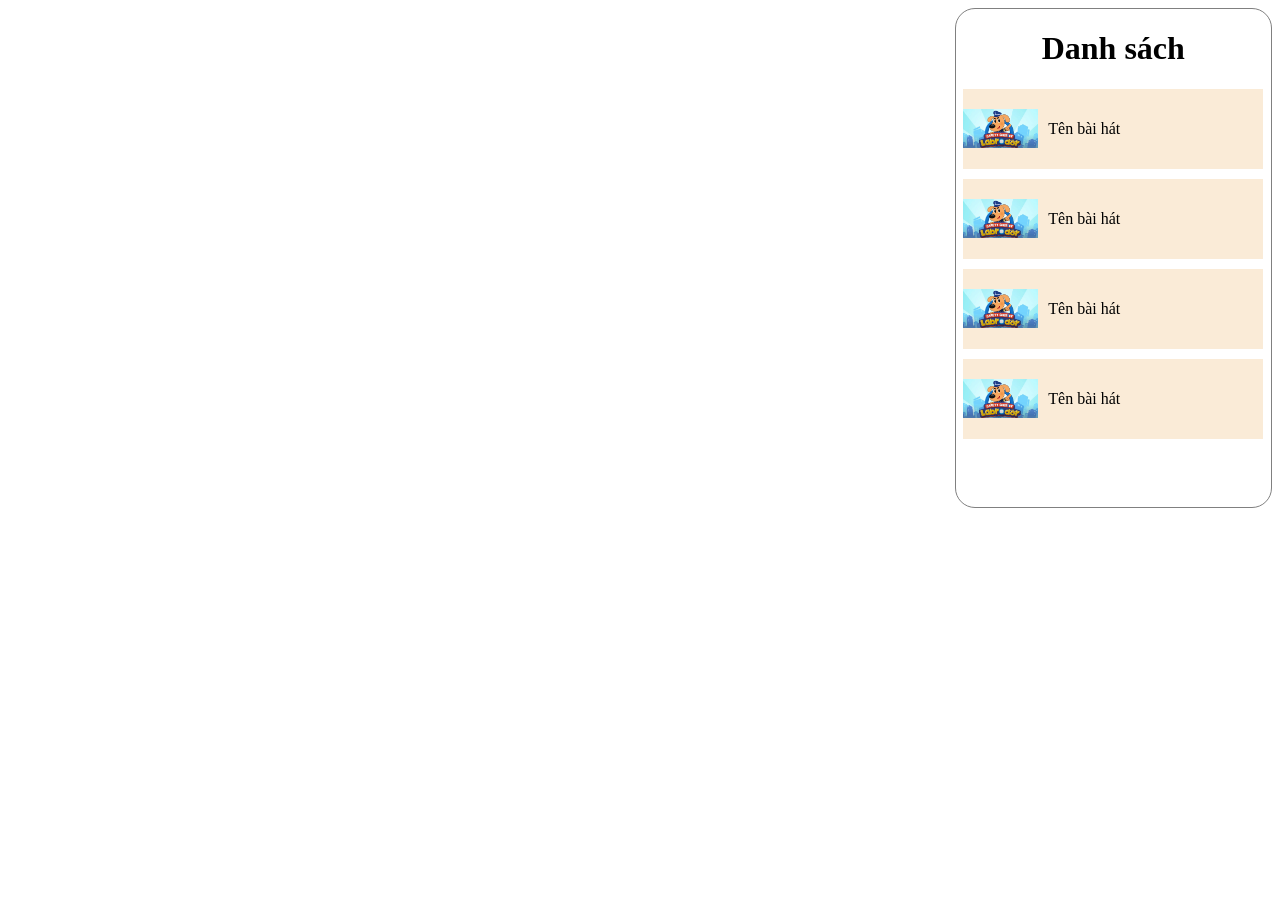
<file: 2121050881/Bai 10/index.html>
<!DOCTYPE html>
<html lang="en">
<head>
    <meta charset="UTF-8">
    <meta name="viewport" content="width=device-width, initial-scale=1.0">
    <title>Bai 10 - JS</title>
    <link rel="stylesheet" href="style.css">
</head>
<body>
        <main>
            <div class="trai">
                <!-- <div class="video">
                </div> -->
                <iframe src="https://www.youtube.com/embed/FMrJXnyHao8?si=rMK2QLVpreOda6d2" title="YouTube video player" frameborder="0" allow="accelerometer; autoplay; clipboard-write; encrypted-media; gyroscope; picture-in-picture; web-share" referrerpolicy="strict-origin-when-cross-origin" allowfullscreen></iframe>
            </div>
            <div class="phai">
                <h1>Danh sách</h1>
                <div class="dach-sach">
                    <div onclick="chonbai(1)" class="bai-hat">
                        <img class="anh-bai" src="banner.jpg" alt="">
                        <p>Tên bài hát</p>
                    </div>
                </div>
                <div class="dach-sach">
                    <div onclick="chonbai(2)" class="bai-hat">
                        <img class="anh-bai" src="banner.jpg" alt="">
                        <p>Tên bài hát</p>
                    </div>
                </div>
                <div class="dach-sach">
                    <div onclick="chonbai(3)" class="bai-hat">
                        <img class="anh-bai" src="banner.jpg" alt="">
                        <p>Tên bài hát</p>
                    </div>
                </div>
                <div class="dach-sach">
                    <div onclick="chonbai(4)" class="bai-hat">
                        <img class="anh-bai" src="banner.jpg" alt="">
                        <p>Tên bài hát</p>
                    </div>
                </div>
            </div>
        </main>
        <script src=""></script>
</body>
</html>
</file>
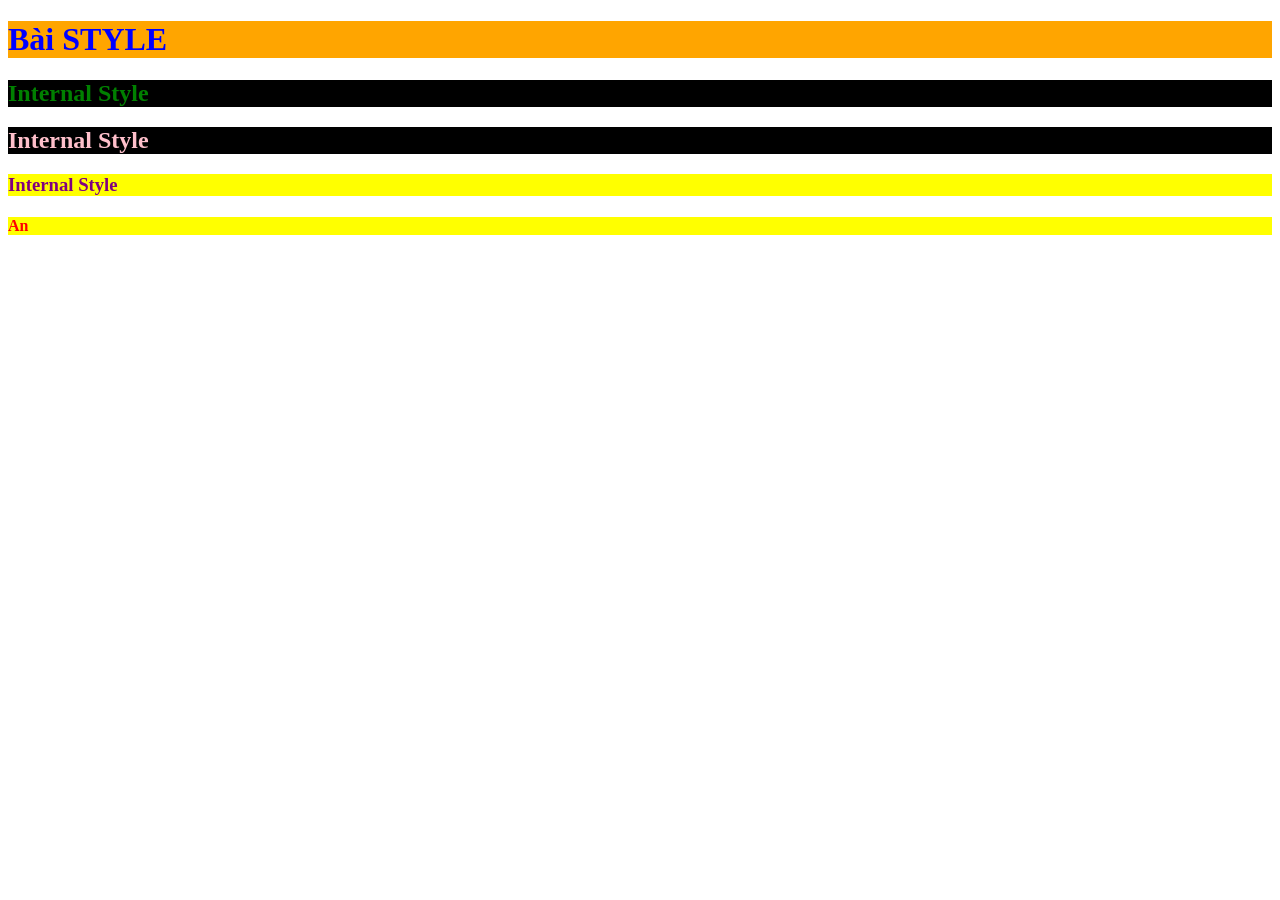
<file: 2121050881/Bai 4/index.html>
<!DOCTYPE html>
<html lang="en">
<head>
    <meta charset="UTF-8">
    <meta name="viewport" content="width=device-width, initial-scale=1.0">
    <title>Style</title>
    <style>
        h2{
            color: pink;
            background-color: black;
        }
        h3{
            color: purple;
            background-color: yellow;
        }
    </style>
    <link rel="stylesheet" href="style.css">
</head>
<body>
    <!-- Cách 1: Inline style -->
    <!-- color: quy định màu chữ -->
    <!-- background-color: quy định màu nền -->
    <h1 style="color: blue; background-color: orange;">Bài STYLE</h1>

    <!-- Cách 2: Internal Style -->
    <h2 style="color: green;">Internal Style</h2>
    <h2>Internal Style</h2>
    <h3>Internal Style</h3>


    <!-- Cách 3: External Style  -->
    <h4>An</h4>

</body>
</html>
</file>
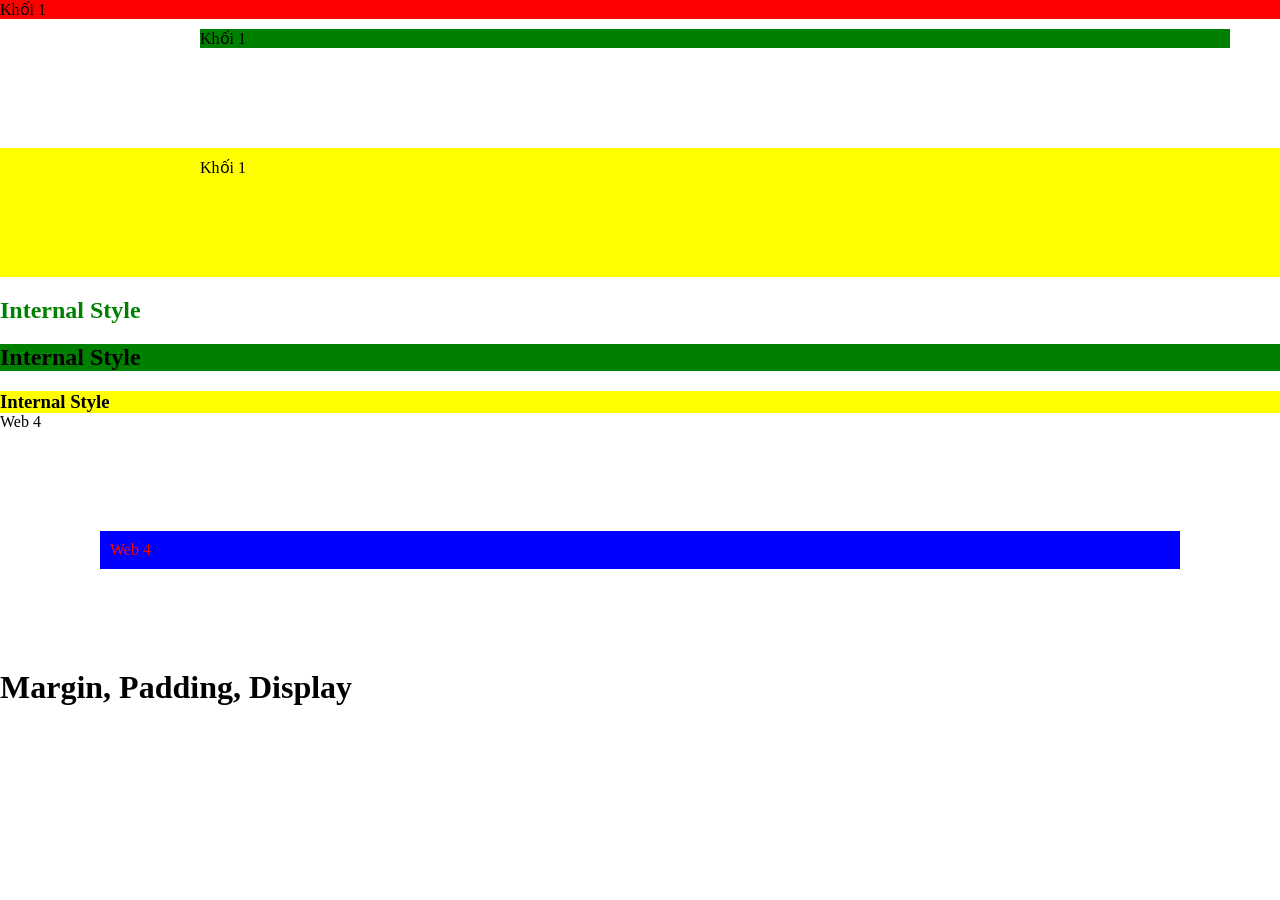
<file: 2121050881/Bai 5/index.html>
<!DOCTYPE html>
<html lang="en">
<head>
    <meta charset="UTF-8">
    <meta name="viewport" content="width=device-width, initial-scale=1.0">
    <title>Document</title>
    <style>
        .khoi-1{
            background-color: red;
        }
        .khoi-2{
            /* margin truyền 1 giá trị thì sẽ cách xung quanh = giá trị đó */
            /* 2 giá trị: Giá trị đầu(trên dưới), giá trị 2(trái, phải) */
            /* 4 giá trị: Thứ tự trên, phải, dưới, trái */
            background-color: green;
            margin: 10px 50px 100px 200px;
        }.khoi-3{
            background-color: yellow;
            padding: 10px 50px 100px 200px;
        }
    </style>
    <link rel="stylesheet" href="style.css">
</head>
<body>
    <div class="khoi-1">Khối 1</div>
    <div class="khoi-2">Khối 1</div>
    <div class="khoi-3">Khối 1</div>

    <h2 style="color: green;">Internal Style</h2>
    <!-- nếu là id sử dụng dấu #  + tên id -->
    <!-- ví dụ ở dưới: #tieude-1 -->
    <h2 id="tieude-1">Internal Style</h2>
    <!-- nếu là class sử dụng . + tên id -->
    <!-- ví dụ ở dưới: .tieude-2 -->
    <h3 class="tieude-2">Internal Style</h3>

    <div>Web 4</div>
    <div class="web4">Web 4</div>

    <h1>
        Margin, Padding, Display
    </h1>

    <!-- display: flex rồi thì phải đi với 
     justify-content (căn theo chiều ngang) flex-start, flex-end, center, space-between, space-around
     align-items (căn theo chiều dọc) flex-start, flex-end, center, baseline, stretch
     flex-direction (xếp hàng)
        -->
    
</body>
</html>
</file>
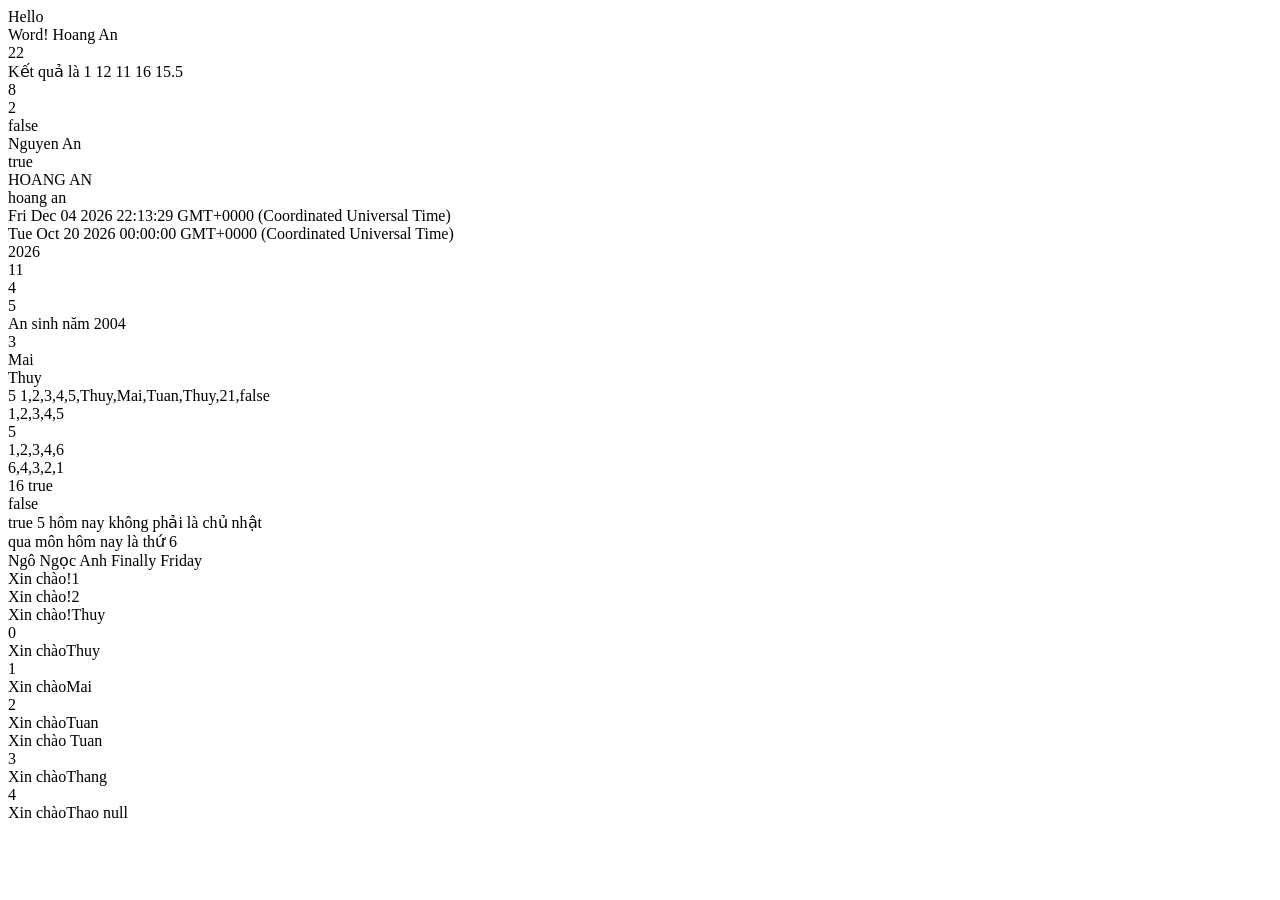
<file: 2121050881/Bai 7/index.html>
<!DOCTYPE html>
<html lang="en">
<head>
    <meta charset="UTF-8">
    <meta name="viewport" content="width=device-width, initial-scale=1.0">
    <title>Bai 7- JS</title>
</head>
<body>
    <!-- Internal JavaScirpt -->
     <script>
        // có thể thêm mã nguồn html vào trong JS
        // lưu ý: html phải đặt trong cặp dấu " "
        document.writeln("Hello <br> Word!");

        var tenSinhVien = "Hoang An";
        var tuoi = 22;
        document.writeln(tenSinhVien + "<br>" + tuoi + "<br>")

        var soThuNhat = 11;
        var soThuHai = 5;
        // + - * /
        // % chia lấy phần dư
        var ketQua = soThuNhat % soThuHai;
        document.writeln("Kết quả là " + ketQua);

        //++ --
        document.writeln(++soThuNhat);
        document.writeln(--soThuNhat);
        
        //+= -= /= %=
        //Tương đương: soThuNhat=soThuNhat + soThuHai
        soThuNhat += soThuHai;
        document.writeln(soThuNhat);

        // Kiểu dữ liệu
        // String
        // Number Số
        // boolean(true/false)

        var a = "10";
        var b = "5.5" ;
        // Chuyển String => number dùng: parseInt()
        // parseInt: số thực, parseFloat: số thập phân
        var tong= parseInt(a) + parseFloat(b);
        document.writeln(tong);

        // String
        document.writeln("<br>");
        // kiểm tra độ dãi chuỗi length
        document.writeln(tenSinhVien.length);
        // Nối chuỗi +

        // Kiểm tra tồn tại
        // indexOf tìm vị trí xuất hiện đầu tiên (có - vị trí/không có -1)
        document.writeln("<br>");
        document.writeln(tenSinhVien.indexOf("a"));

        // includes kiểm tra xem từ có trong chuỗi không? có = true/ k = false
        document.writeln("<br>");
        document.writeln(tenSinhVien.includes("c"));

        //replace (thay thế chuỗi)
        document.writeln("<br>");
        document.writeln(tenSinhVien.replace("Hoang", "Nguyen"));

        //kiểm tra ký tự bắt đầu
        document.writeln("<br>");
        document.writeln(tenSinhVien.startsWith("Hoang"));

        //Viết in hoa
        document.writeln("<br>");
        document.writeln(tenSinhVien.toUpperCase());

        //Viết in thường
        document.writeln("<br>");
        document.writeln(tenSinhVien.toLowerCase());

        //number
        //kiểm tra dữ liệu có phải số hay không
        // document.writeln()
        
        //date
        var homNay = new Date();
        document.writeln("<br>");
        document.writeln(homNay);

        // khai báo ngày cụ thể định dạng tháng/ngày/năm
        var ngay = new Date("10/20/2026");
        document.writeln("<br>");
        document.writeln(ngay);

        //lấy năm
        var nam = homNay.getFullYear();
        document.writeln("<br>");
        document.writeln(nam);

        //lấy tháng
        var thang = homNay.getMonth();
        document.writeln("<br>");
        document.writeln(thang);

        //lấy ngày
        var ngay = homNay.getDate();
        document.writeln("<br>");
        document.writeln(ngay);

        //lấy thứ
        var thu = homNay.getDay();
        document.writeln("<br>");
        document.writeln(thu);

        var namSinhAn=nam-tuoi;
        document.writeln("<br>");
        document.writeln("An sinh năm " + namSinhAn);

        //mảng (array)
        var mangSo = [1,2,3,4,5];
        var mangTen = ["Thuy","Mai", "Tuan"];
        var thongTin = ["Thuy", 21, false];

        document.writeln("<br>");
        document.writeln(mangSo[2]);
        document.writeln("<br>");
        document.writeln(mangTen[1]);
        document.writeln("<br>");
        document.writeln(thongTin[0]);

        //kiểm tra độ dài mảng length
        document.writeln("<br>");
        document.writeln(mangSo.length);

        //Gộp mảng concat
        var mang = mangSo.concat(mangTen, thongTin);
        document.writeln(mang);

        //join
        document.writeln("<br>");
        document.writeln(mangSo.join());

        //pop lấy ra số cuối cùng
        document.writeln("<br>");
        document.writeln(mangSo.pop());

        //push 
        document.writeln("<br>");
        mangSo.push(6);
        document.writeln(mangSo);

        //reverse
        document.writeln("<br>");
        document.writeln(mangSo.reverse());

        // var soThuNhat = 10
        // var soThuHai = 5
        // == so sánh =
        // >
        // <
        // >=
        // >=   
        document.writeln("<br>");
        document.writeln(soThuNhat);
        document.writeln(soThuNhat >=10);

        // var soThuNhat = 16
        // var soThuHai = 5
        var c=10;
        var d = 5;
        // true & true = true
        // false & true = false
        // false & false = false
        // && ||
        // false & false
        document.writeln("<br>");
        document.writeln((soThuNhat>soThuHai)&&(c<d));

        // true || false =
        document.writeln("<br>");
        document.writeln((soThuNhat>soThuHai)||(c<d));

        // var thu=homNay.getDay();
        document.writeln(thu);
        if(thu==1){
            document.writeln("hôm nay là thứ 6")
        }
        else{
            document.writeln("hôm nay không phải là chủ nhật")
        }

        var diem = 10;
        if(diem<4){
            document.writeln("<br>");
            document.writeln("F");
        }
        else{
            document.writeln("<br>");
            document.writeln("qua môn")
        }

        if(thu==1){
            document.writeln("hôm nay là thứ 6")
        }
        else if(thu==5){
            document.writeln("hôm nay là thứ 6")
        }
        else{
            document.writeln("hôm nay không phải là chủ nhật")
        }

        //object: var name = { }
        var thongTinSinhVien = {
            hoTen: "Nguyễn Hoàng An",
            tuoi: 22,
            gioiTinh:true, // true: Nam, false: Nữ
            diaChi: {
                thanhPho: "Ha Noi",
                phuong: "Dong Ngac",
                duong: "Le Van Hien"
            }
        };

        var thongTinPhim = {
            tenPhim: "Lop hoc Web noi loan",
            theLoai: "Học đường, KINH DỊ, Xuyên không",
            thoiLuong: 270,
            tacGia: "Đại học Mỏ-Địa chất",
            daoDien:" Ngô Ngọc Anh",
            dienVien:"Nguyễn Hoàng An,... và nhiều người khác",
            nam: 2026,
            ngayChieu:"Thứ 6 hàng tuần"
        }
        document.writeln("<br>");
        document.writeln(thongTinPhim.daoDien);

        //switch case
        var d = new Date();
        var theDay = d.getDay();
        switch (theDay) {
            case 5: 
                document.writeln("Finally Friday");
                break;
            case 6: 
                document.writeln("Super Saturday");
                break;
            case 0: 
                document.writeln("Sleepy Sunday");
                break;
            default:
                document.writeln("I'm looking forward to this weekend!");
        }

        for (var index = 1;index <= 2; index++) {
            document.writeln("<br> Xin chào!" + index);
        }

        var danhSachSinhVien = ["Thuy","Mai","Tuan","Thang","Thao"];
        document.writeln("<br> Xin chào!"+ danhSachSinhVien[0]);
        for (var i=0;i < danhSachSinhVien.length; i++) {
            document.writeln("<br>" + i +"<br>");
            document.writeln("Xin chào" + danhSachSinhVien[i]);
            if(danhSachSinhVien[i]=="Tuan" ||danhSachSinhVien=="Thuy"){
                document.writeln("<br>");
                document.writeln("Xin chào " + danhSachSinhVien[i]);
            }
        }


        // popup boxes
        alert("Xin chào!");

        // confirm
        // var r = confirm("Press a button")
        // if(r==true) {
        //     document.writeln("You pressed OK!")
        // }
        // else{
        //     document.writeln("You pressed Cancel!")
        // }

        // prompt
        r = prompt("Nhập vào họ tên","nhập tên vào đây!");
        document.writeln(r)
     </script>

     <!-- External JavaScript -->
     <!-- <script src="script.js"></script> -->
</body>
</html>
</file>
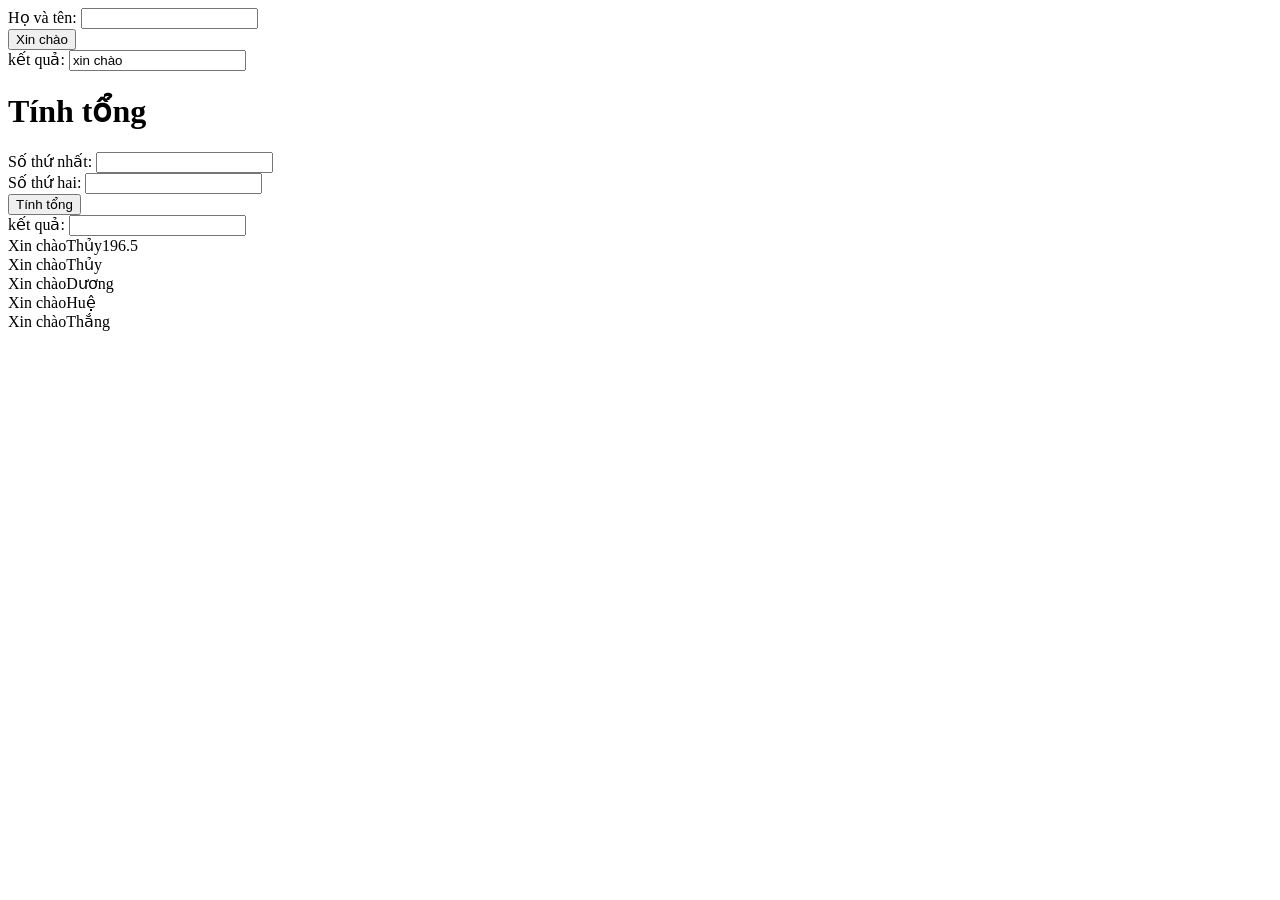
<file: 2121050881/Bai 8/index.html>
<!DOCTYPE html>
<html lang="en">
<head>
    <meta charset="UTF-8">
    <meta name="viewport" content="width=device-width, initial-scale=1.0">
    <title>Bài 9 - JS</title>
</head>
<body>
    <div>
        Họ và tên: <input type="text" id="hoVaTen">
    </div>
    <div>
        <button onclick="xinChao()">Xin chào</button>
    </div>
    <div>
        kết quả: <input type="text" id="ketQua">
    </div>
    <h1>Tính tổng</h1>
    <div>
        Số thứ nhất: <input type="number" id="soThuNhat">
    </div>
    <div>
        Số thứ hai: <input type="number" id="soThuHai">
    </div>
    <div>
        <button onclick="tinhTong()">Tính tổng</button>
    </div>
    <div>
        kết quả: <input type="number" id="tong">
    </div>

    <script>
        function tinhTong(){
            var soThuNhat=document.getElementById("soThuNhat").value;
            var soThuHai=document.getElementById("soThuHai").value;
            document.getElementById("tong").value=parseFloat(soThuNhat)+parseFloat(soThuHai);
        }



        // Function
        // để tạo function dùng cú pháp
        // hàm ko có tham số
        // function + tên(){}
        function xinChao(){
            var ten=document.getElementById("hoVaTen").value;
            document.getElementById("ketQua").value="xin chào"+ten;
        }
        
        // gọi hàm
        xinChao();

        //2: hàm có tham số
        //function + tên(tham số){}
        // lưu ý: các tham số ngăn cách nhau = dấu ,)
        function xinChao2(ten,tuoi){
            document.write("Xin chào" + ten + tuoi);
        }

        xinChao2("Thủy",19);

        // sửa hàm xinChao2 in ra xin chào + ten + tuổi

        // tạo hàm tính chu vi hình chữ nhật
        function chuViHinhChuNhat(dai,rong){
            document.write((dai + rong)/2);
        }

        chuViHinhChuNhat(6,7);

        var danhSachSinhVien = ["Thủy","Dương","Việt", "Huệ","Thắng"];
        for(var i=0;i<danhSachSinhVien.length;i++){
            // document.writeln("<br>"+"Xin chào"+ danhSachSinhVien[i]);
            if(danhSachSinhVien[i]!="Việt"){
                document.writeln("<br>"+"Xin chào"+ danhSachSinhVien[i]);
            }
        }
        
        //hàm có tham số
        // danh sách sinh viên, tên sinh viên cần tìm 
        // đầu ra: nếu có thì in ra có sinh viên / nếu ko: không có sinh viên
        var danhSachSinhVien = ["Thủy","Dương","Việt", "Huệ","Thắng"];
        function danhSach(ds, ten){
            var coSinhVien = false;
            for(var i =0;i<danhSachSinhVien.length;i++){
                if(ds[i]==ten){
                coSinhVien = true;
            }
            if(coSinhVien == true){
                document.write("<br> có sinh viên"+ten+" trong danh sách")
            }
            else{
                document.write("<br> ko có sinh viên"+ten+" trong danh sách")
            }
            }
        }

        danhSach(danhSachSinhVien[i],"Dương");

    </script>
</body>
</html>
</file>
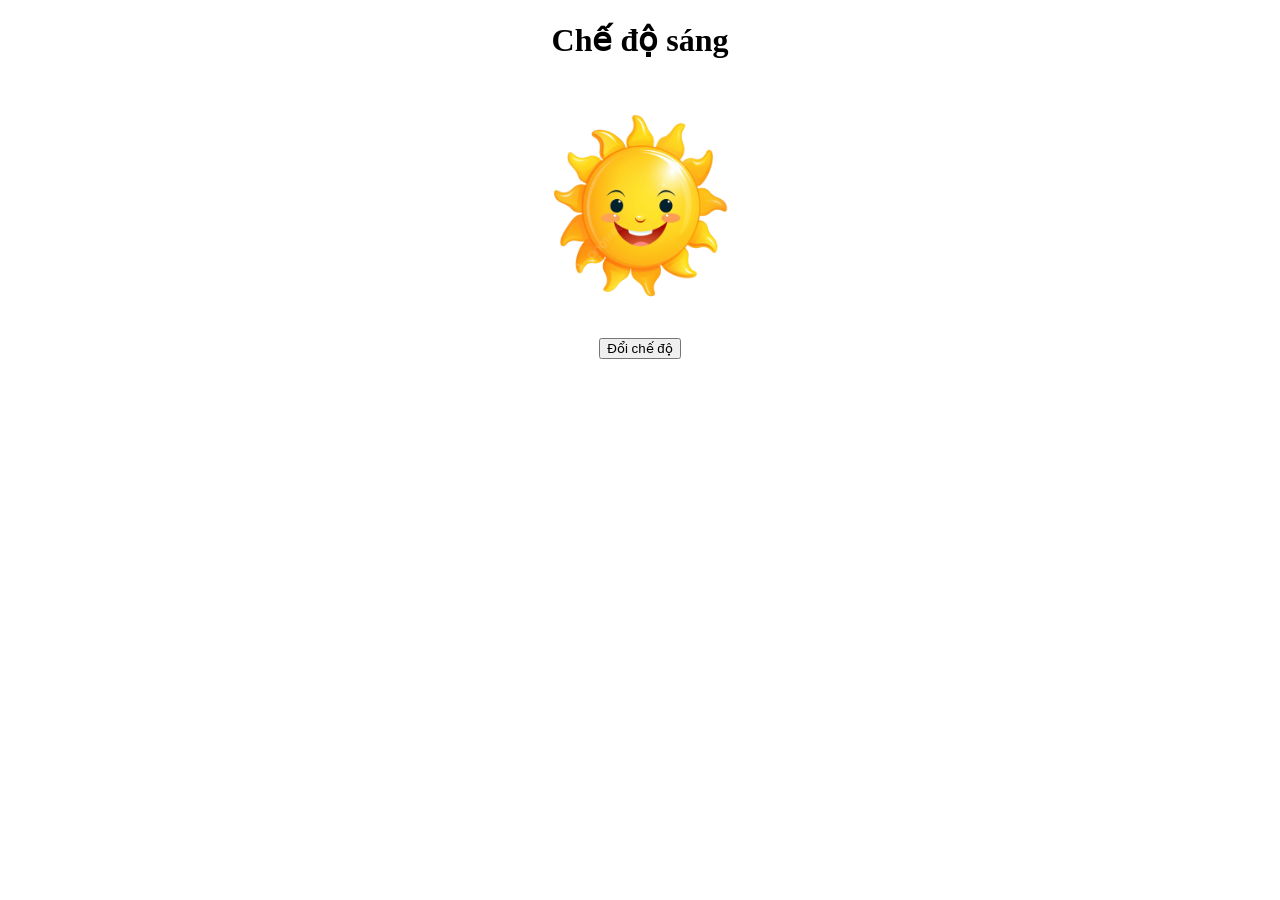
<file: 2121050881/Bai 9/index.html>
<!DOCTYPE html>
<html lang="en">
<head>
    <meta charset="UTF-8">
    <meta name="viewport" content="width=device-width, initial-scale=1.0">
    <title>Bai 9 - JS</title>
    <style>
        .khoi{
            text-align: center;
        }
        img{
            width: 20%;
        }
    </style>
</head>
<body>
    <div class="khoi">
        <h1>Chế độ sáng</h1>
        <img src="mattroi.png" alt="">
        <div>
            <button onclick="doiCheDo()">Đổi chế độ</button>
        </div>
    </div>
    <script>
        var doiCheDoHienTai=true;
        function doiCheDo(){
            if(doiCheDoHienTai==true){
            document.getElementsByTagName("body")[0].style= "background-color: black";
            document.getElementsByTagName("h1")[0].innerHTML= "Chế độ tối";
            document.getElementsByTagName("h1")[0].style= "color: white";
            document.getElementsByTagName("img")[0].src= "mattrang.png";
            doiCheDoHienTai = false;
            }
            else{
            document.getElementsByTagName("body")[0].style= "background-color: white";
            document.getElementsByTagName("h1")[0].innerHTML= "Chế độ sáng";
            document.getElementsByTagName("h1")[0].style= "color: black";
            document.getElementsByTagName("img")[0].src= "mattroi.png";
            doiCheDoHienTai = true;
            }
        }
    </script>
    
</body>
</html>
</file>
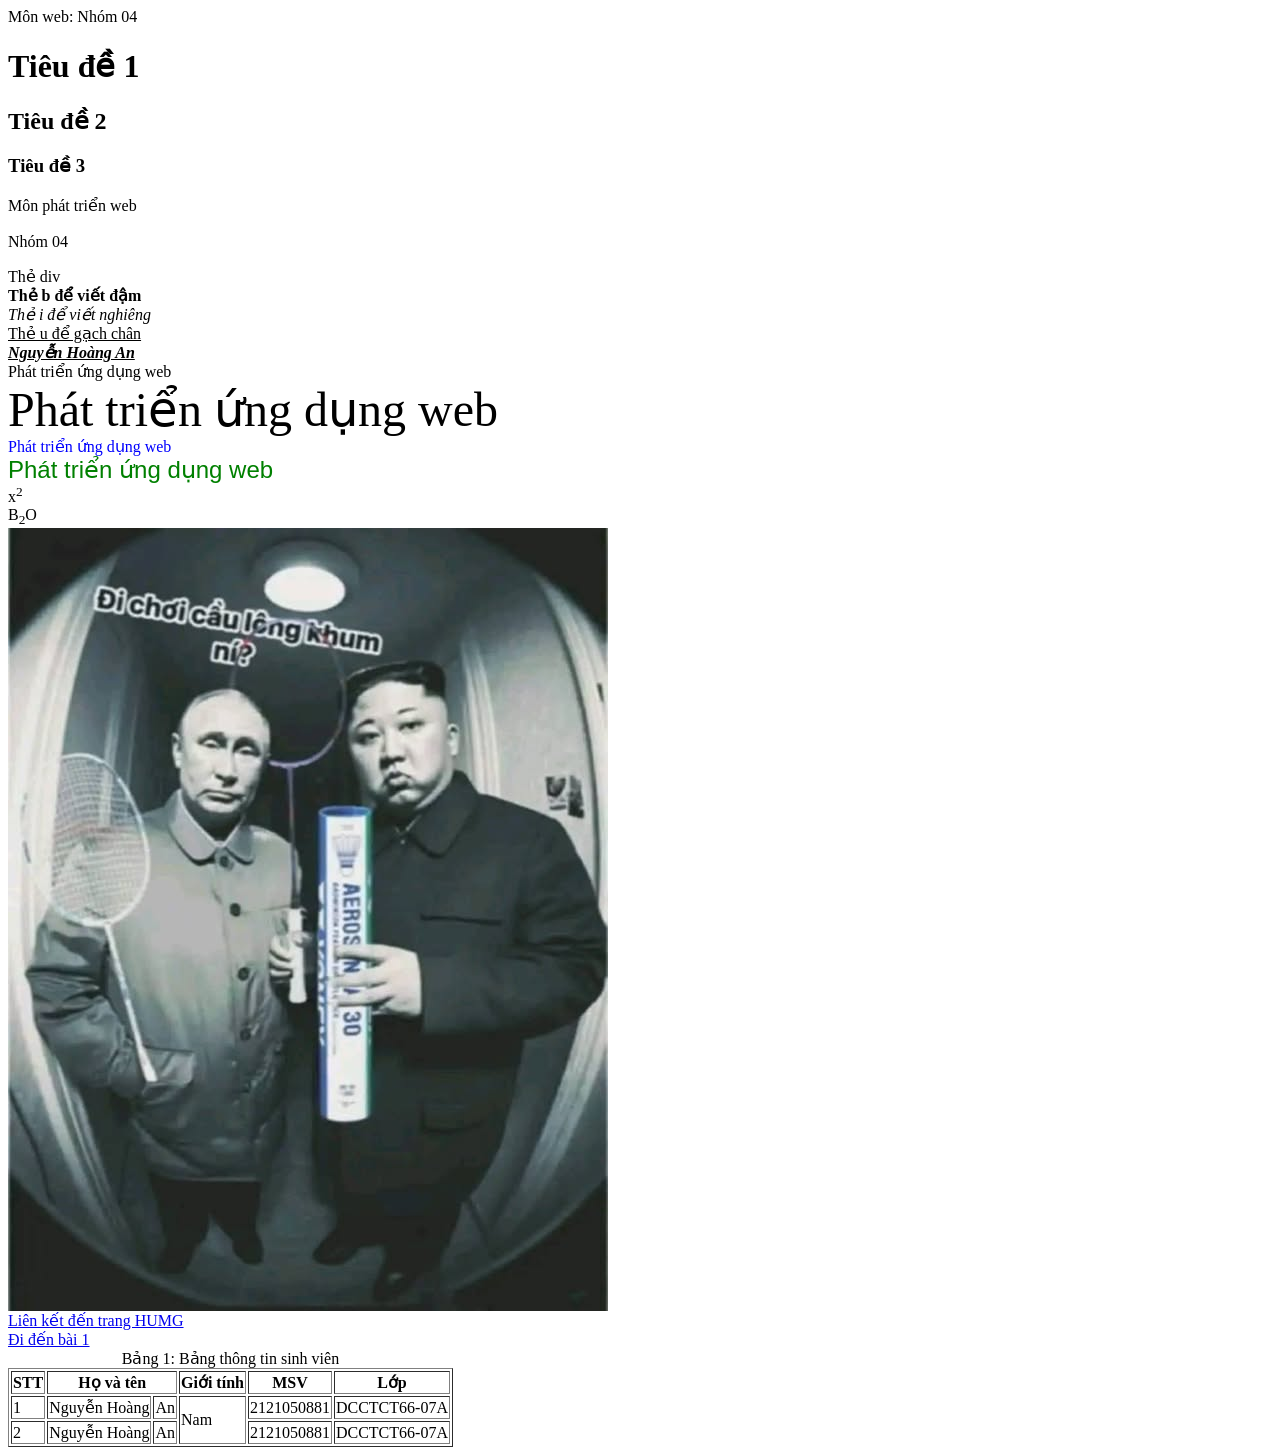
<file: 2121050881/Bai2/index.html>
<html>
    <head>
        <title>bài 2</title>
    </head>
    <body>
        <!-- Để chú thích dùng --> <!-- -->
        <!-- Có 2 cách để chú thích nhanh trong visual 
         Cach 1: Ctrl + K + C
         Cach 2: Ctrl + /
         -->
    
        <!-- p: Thẻ phân đoạn -->
        <p>Môn web: Nhóm 04</p>

        <!-- H: đề mục -->
        <h1>Tiêu đề 1</h1>
        <h2>Tiêu đề 2</h2>
        <h3>Tiêu đề 3</h3>

        <!-- Thẻ br để xuống dòng -->
        <p>Môn phát triển web<br><br>Nhóm 04
        </p>

        <!-- thẻ div để chia khối -->
        <div>Thẻ div</div>
        <b>Thẻ b để viết đậm</b> <br>
        <i>Thẻ i để viết nghiêng</i> <br>
        <u>Thẻ u để gạch chân</u> <br>
        <b><i><u>Nguyễn Hoàng An</u></i></b>

        <div>
            <font face="verdana">Phát triển ứng dụng web</font><br>
            <font size="10">Phát triển ứng dụng web</font><br>
            <font color="blue">Phát triển ứng dụng web</font><br>
            <font face="arial" size="5" color="green">Phát triển ứng dụng web</font>
        </div>
        <div>
            <!-- sup định dạng chỉ số trên -->
            x<sup>2</sup><br>
            <!-- sub định dạng chỉ số dưới -->
            B<sub>2</sub>O

        </div>
        <div>
            <img src="../anh/1.jpg">
        </div>

        <div>
            <!-- liên kết -->
            <a href="https://daotaodaihoc.humg.edu.vn/#/home">Liên kết đến trang HUMG</a><br>
            <a href="../Bai 1/index.html">Đi đến bài 1</a>
        </div>

        <div>
            <table border="1">
                <caption>Bảng 1: Bảng thông tin sinh viên</caption>
                <!-- Bảng1 -->
                <tr>
                    <th>STT</th>
                    <th colspan="2">Họ và tên</th>
                    <th>Giới tính</th>
                    <th>MSV</th>
                    <th>Lớp</th>
                </tr>
                <!-- Bảng 2 -->
                <tr>
                    <td>1</td>    
                    <td>Nguyễn Hoàng</td>
                    <td>An</td>
                    <td rowspan="2">Nam</td>
                    <td>2121050881</td>
                    <td>DCCTCT66-07A</td>
                </tr>
                <!-- Bảng 3 -->
                <tr> 
                    <td>2</td>
                    <td>Nguyễn Hoàng</td>
                    <td>An</td>
                    <td>2121050881</td>
                    <td>DCCTCT66-07A</td>  
                </tr>
            </table>

        </div>

    </body>
</html>
</file>
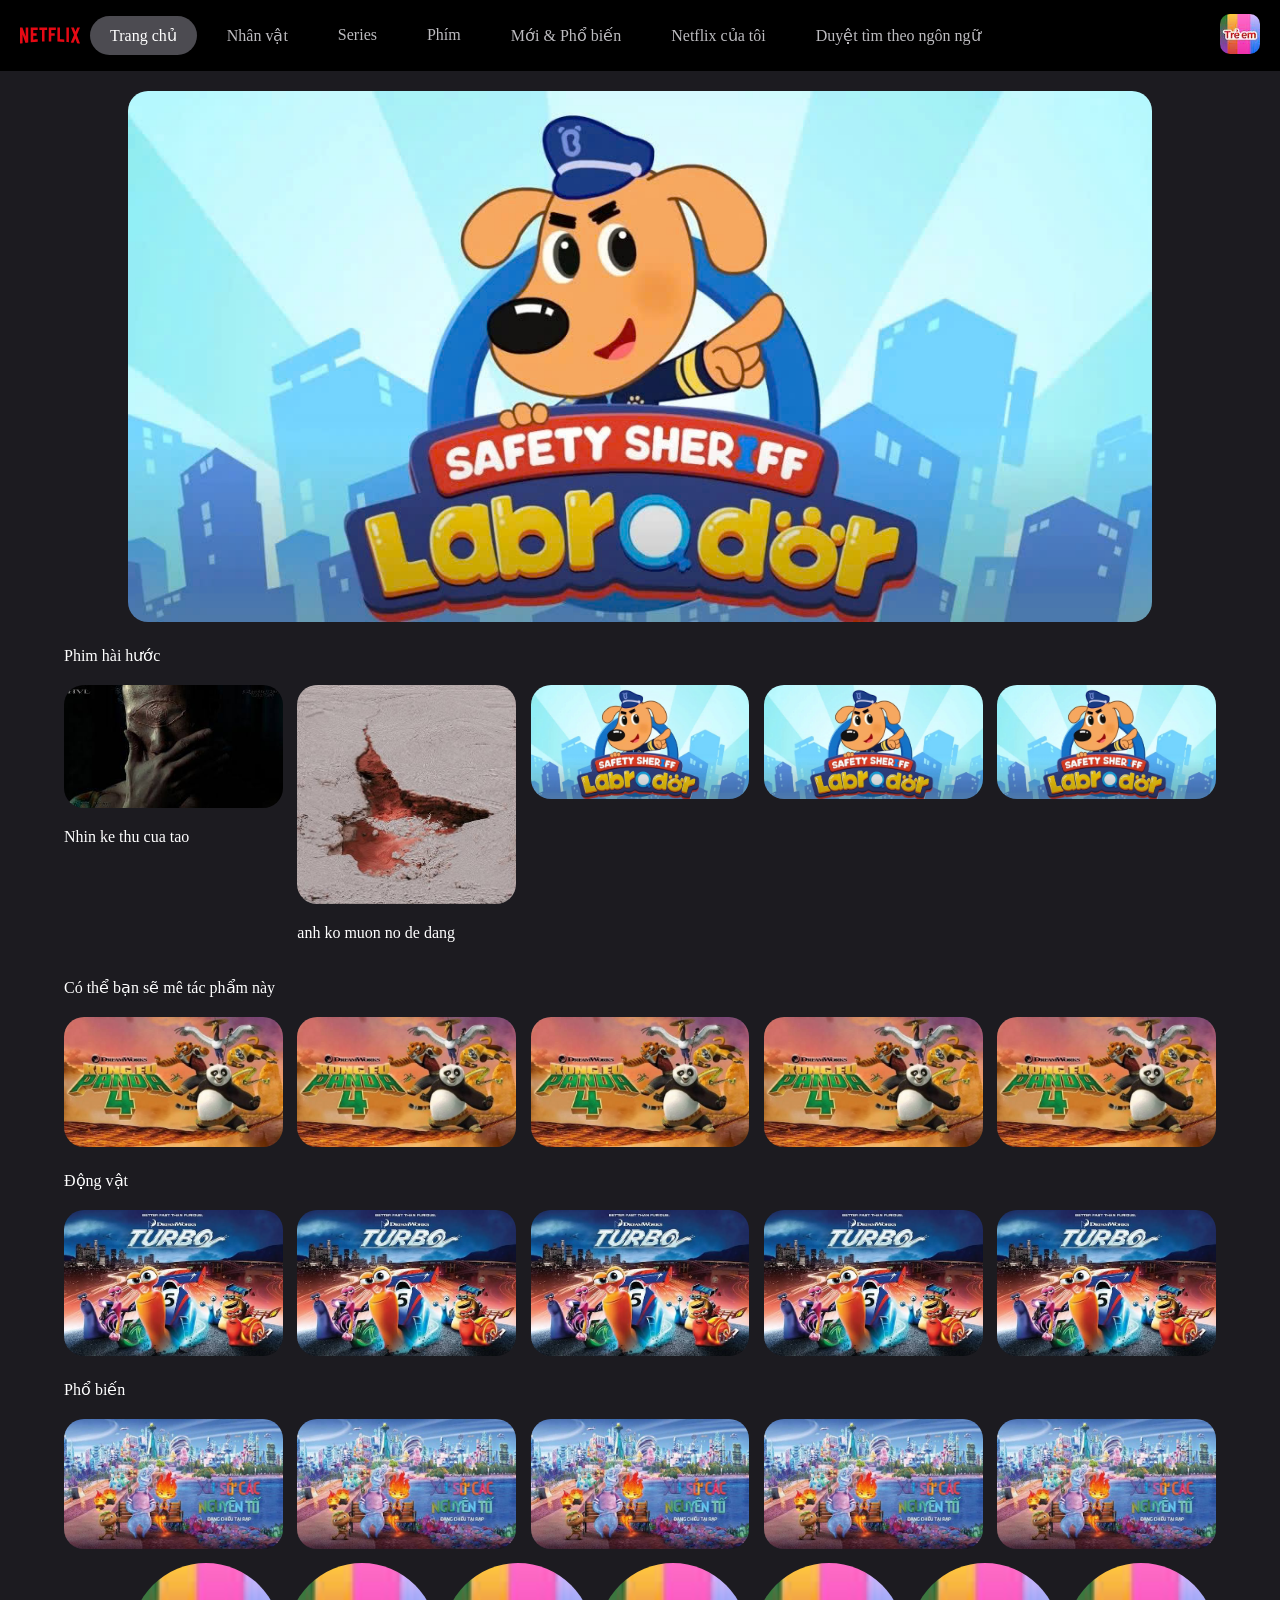
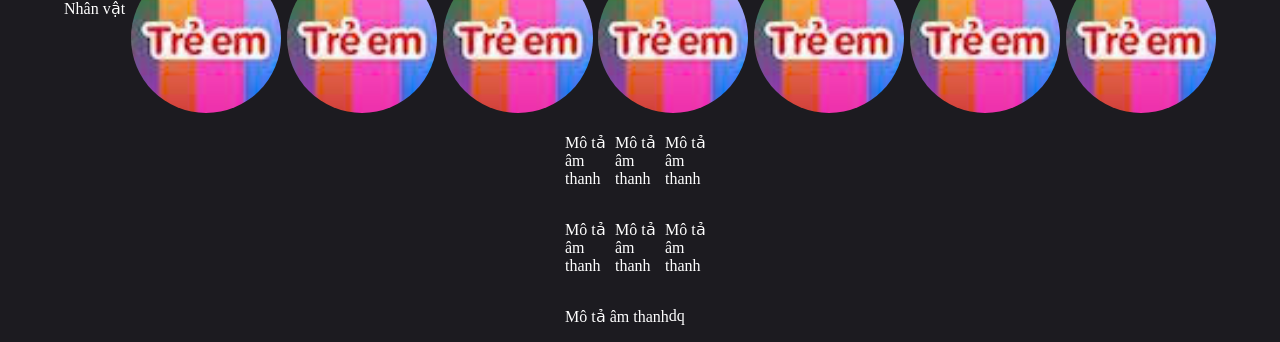
<file: 2121050881/netflix/index.html>
<!doctype html>
<html lang="en">
  <head>
    <meta charset="UTF-8" />
    <meta name="viewport" content="width=device-width, initial-scale=1.0" />
    <title>Trang chủ - Netflix</title>
    <link rel="stylesheet" href="style.css" />
  </head>
  <body>
    <!-- Đầu trang -->
    <header>
      <!-- danh mục -->
      <nav class="danh-muc">
        <ul class="danh-sach-muc">
          <img class="logo" src="logo.svg" alt="" />
          <li class="muc dang-chon">
            <a class="lien-ket-muc dang-chon" href="#">Trang chủ</a>
          </li>
          <li class="muc"><a class="lien-ket-muc" href="#">Nhân vật</a></li>
          <li class="muc"><a class="lien-ket-muc" href="#">Series</a></li>
          <li class="muc"><a class="lien-ket-muc" href="#">Phím</a></li>
          <li class="muc">
            <a class="lien-ket-muc" href="#">Mới & Phổ biến</a>
          </li>
          <li class="muc">
            <a class="lien-ket-muc" href="#">Netflix của tôi</a>
          </li>
          <li class="muc">
            <a class="lien-ket-muc" href="#">Duyệt tìm theo ngôn ngữ</a>
          </li>
        </ul>
      </nav>
      <div class="chuc-nang">
        <img class="avata" src="image.jpg" alt="" />
      </div>
    </header>
    <!-- Nội dung chính trang -->
    <main>
      <div class="banner">
        <img class="banner-img" src="banner.jpg" alt="" />
      </div>
      <div class="the-loai">
        <div class="ten-the-loai">
          <p>Phim hài hước</p>
        </div>
        <div class="danh-sach-phim">
          <div class="phim">
            <img src="mck.jpg" alt="" />
            <p>Nhin ke thu cua tao</p>
          </div>
          <div class="phim">
            <img src="mck1.jpg" alt="" />
            <p>anh ko muon no de dang</p>
          </div>
          <div class="phim">
            <img src="banner.jpg" alt="" />
          </div>
          <div class="phim">
            <img src="banner.jpg" alt="" />
          </div>
          <div class="phim">
            <img src="banner.jpg" alt="" />
          </div>
        </div>
        <div class="ten-the-loai">
          <p>Có thể bạn sẽ mê tác phẩm này</p>
        </div>
        <div class="danh-sach-phim">
          <div class="phim">
            <img src="images (2).jpg" alt="" />
          </div>
          <div class="phim">
            <img src="images (2).jpg" alt="" />
          </div>
          <div class="phim">
            <img src="images (2).jpg" alt="" />
          </div>
          <div class="phim">
            <img src="images (2).jpg" alt="" />
          </div>
          <div class="phim">
            <img src="images (2).jpg" alt="" />
          </div>
        </div>
        <div class="ten-the-loai">
          <p>Động vật</p>
        </div>
        <div class="danh-sach-phim">
          <div class="phim">
            <img src="images.jpg" alt="" />
          </div>
          <div class="phim">
            <img src="images.jpg" alt="" />
          </div>
          <div class="phim">
            <img src="images.jpg" alt="" />
          </div>
          <div class="phim">
            <img src="images.jpg" alt="" />
          </div>
          <div class="phim">
            <img src="images.jpg" alt="" />
          </div>
        </div>
        <div class="ten-the-loai">
          <p>Phổ biến</p>
        </div>
        <div class="danh-sach-phim">
          <div class="phim">
            <img src="images (1).jpg" alt="" />
          </div>
          <div class="phim">
            <img src="images (1).jpg" alt="" />
          </div>
          <div class="phim">
            <img src="images (1).jpg" alt="" />
          </div>
          <div class="phim">
            <img src="images (1).jpg" alt="" />
          </div>
          <div class="phim">
            <img src="images (1).jpg" alt="" />
          </div>
        </div>
      </div>
    </main>
    <!-- Chân trang -->
    <footer>
      <div class="nhan-vat">
        <div class="ten-the-loai">
            <p>Nhân vật</p>
        </div>
        <div class="anh-nhan-vat">
          <img src="image.jpg" alt="" />
        </div>
        <div class="anh-nhan-vat">
          <img src="image.jpg" alt="" />
        </div>
        <div class="anh-nhan-vat">
          <img src="image.jpg" alt="" />
        </div>
        <div class="anh-nhan-vat">
          <img src="image.jpg" alt="" />
        </div>
        <div class="anh-nhan-vat">
          <img src="image.jpg" alt="" />
        </div>
        <div class="anh-nhan-vat">
          <img src="image.jpg" alt="" />
        </div>
        <div class="anh-nhan-vat">
          <img src="image.jpg" alt="" />
        </div>
      </div>
    </footer>
    <footer class="mo-ta">
      <div class="chan-trang">
        <p>Mô tả âm thanh</p><br>
        <p>Mô tả âm thanh</p><br>
        <p>Mô tả âm thanh</p><br>
      </div>
      <div class="chan-trang">
        <p>Mô tả âm thanh</p><br>
        <p>Mô tả âm thanh</p><br>
        <p>Mô tả âm thanh</p><br>
      </div>
      <div class="chan-trang">
        <p>Mô tả âm thanh</p><br>
        <p>d</p><br>
        <p>q</p><br>
      </div>
    </footer>
  </body>
</html>
</file>
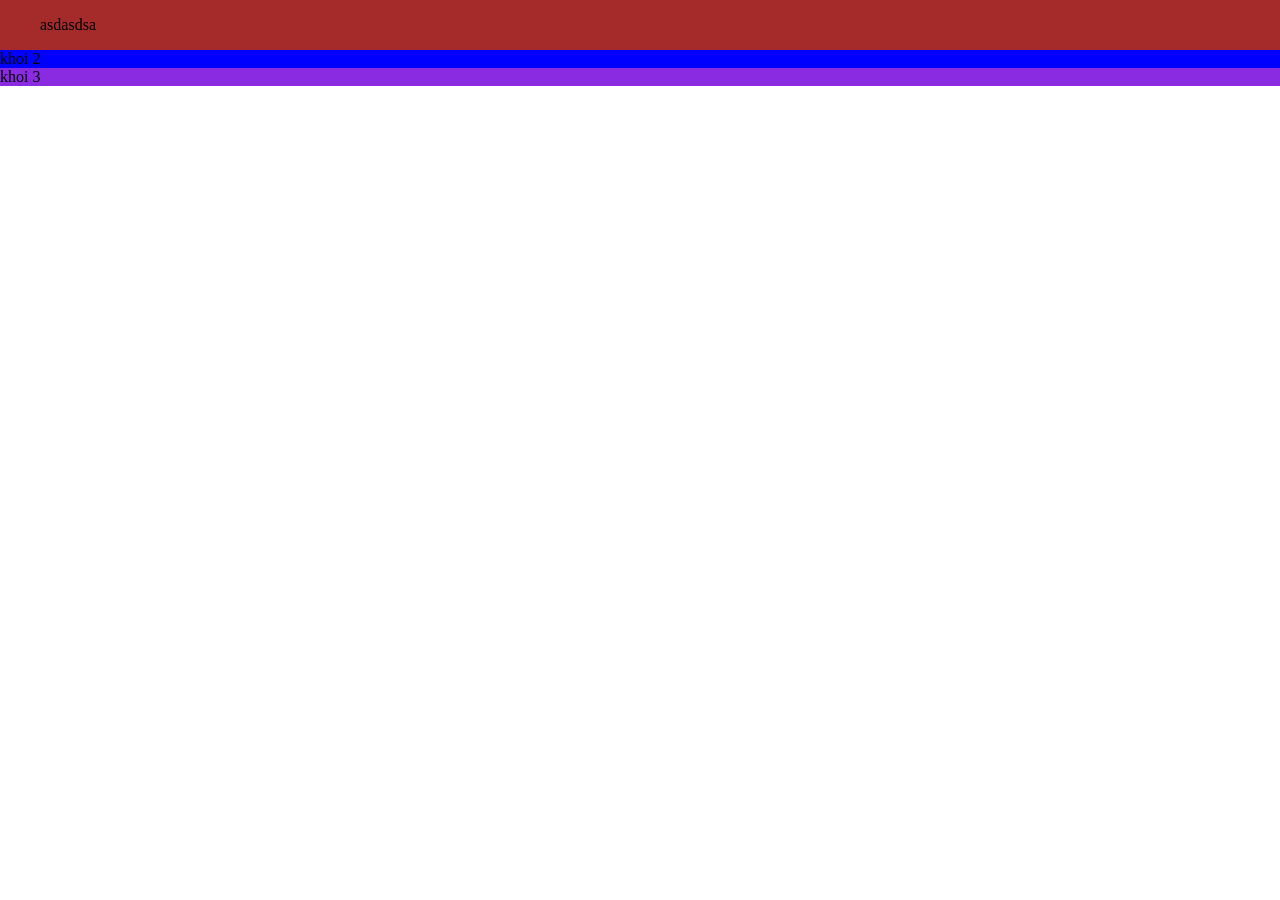
<file: 2121050881/vtvgo/index.html>
<!DOCTYPE html>
<html lang="en">
<head>
    <meta charset="UTF-8">
    <meta name="viewport" content="width=device-width, initial-scale=1.0">
    <title>VTV GO</title>
    <link rel="stylesheet" href="style.css">
</head>
<body>   
    <header>
        <nav class="danh-muc">
            <ul>
                <li class="muc">asdasdsa</li>
            </ul>
        </nav>
    </header>
    <main>
        <div class="banner">khoi 2</div>
    </main>
    <footer>
        <div class="avata">khoi 3</div>
    </footer>   
</body>
</html>
</file>
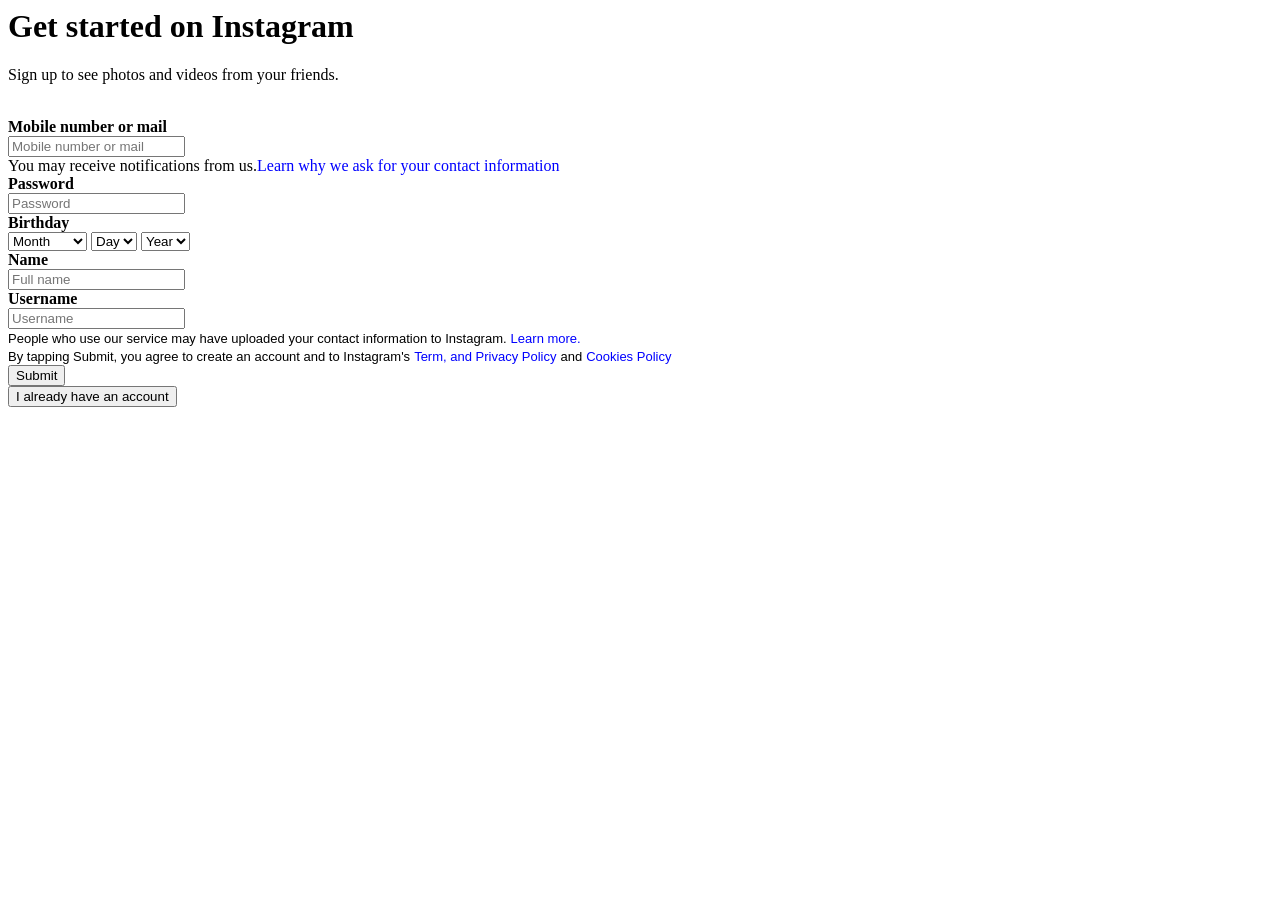
<file: 2121050881/Bai 3/BTH.html>
<html>
    <head>
        <title>Bai thuc hanh</title>
    </head>
    <body>
        <form>
        <h1>Get started on Instagram</h1>

        <p>Sign up to see photos and videos from your friends.</p><br>
        <div>
            <b>Mobile number or mail</b><br>
            <input type="text" placeholder="Mobile number or mail">
        </div>
        You may receive notifications from us.<font color="blue">Learn why we ask for your contact information</font>
        <div>
            <b>Password</b><br>
            <input type="password" placeholder="Password">
        </div>
        <div>
            <b>Birthday</b><br>
            <select name="Month">
                <option value="Thang">Month</option>
                <option value="Thang">Thang 1</option>
                <option value="Thang">Thang 2</option>
                <option value="Thang">Thang 3</option>
                <option value="Thang">Thang 4</option>
                <option value="Thang">Thang 5</option>
                <option value="Thang">Thang 6</option>
                <option value="Thang">Thang 7</option>
                <option value="Thang">Thang 8</option>
                <option value="Thang">Thang 9</option>
                <option value="Thang">Thang 10</option>
                <option value="Thang">Thang 11</option>
                <option value="Thang">Thang 12</option>
            </select>
            <select name="Day">
                <option value="Day">Day</option>
                <option value="Day">1</option>
                <option value="Day">2</option>
                <option value="Day">3</option>
                <option value="Day">4</option>
                <option value="Day">5</option>
                <option value="Day">6</option>
                <option value="Day">7</option>
                <option value="Day">8</option>
                <option value="Day">9</option>
                <option value="Day">10</option>
                <option value="Day">11</option>
                <option value="Day">12</option>
                <option value="Day">13</option>
                <option value="Day">14</option>
                <option value="Day">15</option>
                <option value="Day">Day</option>
                <option value="Day">Day</option>
                <option value="Day">Day</option>
                <option value="Day">Day</option>
                <option value="Day">Day</option>
                <option value="Day">Day</option>
                <option value="Day">Day</option>
                <option value="Day">Day</option>
                <option value="Day">Day</option>
                <option value="Day">Day</option>
                <option value="Day">Day</option>
                <option value="Day">Day</option>
                <option value="Day">Day</option>
                <option value="Day">Day</option>
            </select>
            <select name="Year">
                <option value="Year">Year</option>
            </select>
        </div>
        <div>
            <b>Name</b><br>
            <input type="text" placeholder="Full name">
        </div>
        <div>
            <b>Username</b><br>
            <input type="text" placeholder="Username">
        </div>
        <font face="arial" size="2">People who use our service may have uploaded your contact information to Instagram.</font> <font face="arial" size="2" color="blue">Learn more.</font><br>
        <font face="arial" size="2">By tapping Submit, you agree to create an account and to Instagram's</font> <font face="arial" size="2" color="blue">Term, and Privacy Policy</font> <font face="arial" size="2">and</font> <font face="arial" size="2" color="blue">Cookies Policy</font>
        <div>
            <input type="submit">
        </div>
        <div>
            <button>I already have an account</button>
        </div>
        </form>
    </body>
</html>
</file>
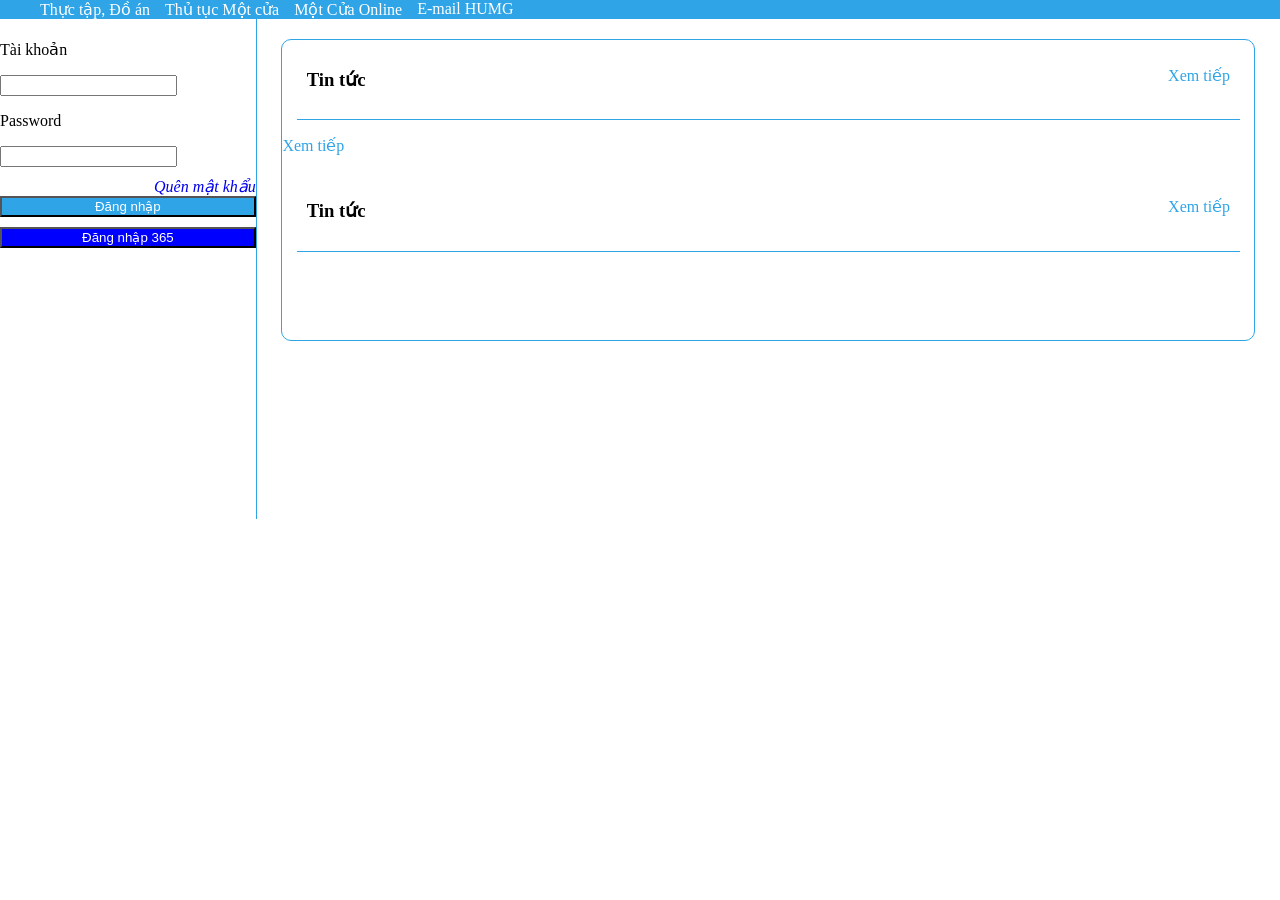
<file: 2121050881/Bai 5/daotaohumg.html>
<!DOCTYPE html>
<html lang="en">
<head>
    <meta charset="UTF-8">
    <meta name="viewport" content="width=device-width, initial-scale=1.0">
    <title>Đào tạo HUMG</title>
    <style>
        body{
            margin: 0px;
        }
        .menu{
            background-color: #2fa4e7;
        }
        
        .danh-muc{
            text-decoration: none;
            color: white;

        }

        .danh-sach-muc{
            list-style: none;
            margin: 0px;
            display: flex;
            gap: 15px ;
        }
        /* .muc{
            color: white;
            /* background-color: red; */
            /* padding: 15px; */
            /* font-weight: bold; */
            /* gap set các đối tượng ở trong khối tự động cách nhau khoảng cách = giá trị truyền vào */
            /* gap: 15x; */
        /* } */ 
        
        main{  
            display: flex;
        }
        .khoi-trai{
            /* background-color: blue; */
            width: 20%;
            height: 500px;
            /* để vẽ viền cần sử dụng border  */
            border-right: 1px solid #2fa4e7;
        }
        .khoi-phai{
            /* background-color: green; */
            width: 80%;
            height: 500px;
        }
        /* .dang-nhap{ */
            /* background-color: grey; */
           /* display: flex;
            justify-content: center; */
            /* nếu margin để auto sẽ căn đối tượng ra giữa màn hình  */
            /* margin: 10px auto; 
        } */
        /* .form{
            background-color: pink; */
        /* } */
        .p{
            margin: 0px;
        }
        .button{
            width: 100%;
            padding: 5px 0;
            margin-top: 10px;
            border-radius: 5px;
            border: 1px solid #2fa4e7;
        }

        .lien-ket-quen-mat-khau{
            text-decoration: none;
            display: flex;
            justify-content: flex-end;
        }
        .thong-tin-dang-nhap{
            width: 100%;
            padding: 5px 0;
            margin: auto;
        }
        .thong-tin{
            width: 100%;
            margin-bottom: 10px;
        }
        .dang-nhap{
            width: 100%;
            margin-bottom: 10px;
            background-color: #2fa4e7;
            color: white;
        }
        .dang-nhap-365{
            width: 100%;
            margin-bottom: 10px;
            background-color: blue;
            color: white;
        }
        .xem-tiep{
            color: #2fa4e7;
            text-decoration: none;
        }
        .tin{
            width: 95%;
            height: 300px;
            margin: 20px auto;
            border: 1px solid #2fa4e7;
            border-radius: 10px;
        }
        .tin-tren{
            width: 95%;
            margin: auto;
            border-bottom: 1px solid #2fa4e7;
            display: flex;
            justify-content: space-between;
            padding: 10px;
        }
        .h3{
            margin: 0;
        }
        
    </style>
</head>
<body>
    <!-- Thanh menu -->
        <nav class="menu">
            <ul class="danh-sach-muc">
                <li class="muc"><a class="danh-muc" href="#">Thực tập, Đồ án</a></li>
                <li class="muc"><a class="danh-muc" href="#">Thủ tục Một cửa</a></li>
                <li class="muc"><a class="danh-muc" href="#">Một Cửa Online</a></li>
                <li class="muc"><a class="danh-muc" href="#">E-mail HUMG</a></li>
            </ul>
        </nav>
        <main>
            <div class="khoi-trai">
                <div class="thong-tin-dang-nhap">
                    <form action="">
                        <div class="thong-tin">
                        <p>Tài khoản</p>
                        <input type="text">
                        </div>
                        <div class="thong-tin">
                        <p>Password</p>
                        <input type="password">
                        </div>
                        <div class="quen-mk">
                            <i><a class="lien-ket-quen-mat-khau" href="#">Quên mật khẩu</a></i>
                        </div>
                        <div class="chuc-nang-dang-nhap">
                            <button class="dang-nhap">Đăng nhập</button>
                            <button class="dang-nhap-365">Đăng nhập 365</button>
                        </div>
                    </form>
                </div>
            </div>
            <div class="khoi-phai">
                <div class="tin">
                    <!-- tin tức -->
                    <div class="tin-tren">
                        <h3 class="tieu-de">Tin tức</h3>
                        <p><a class="xem-tiep" href="#">Xem tiếp</a></p>
                    </div>
                    <!-- danh sách tin -->
                    <div class="danh-sach-tin">
                        <div class=""></div>
                        <p><a class="xem-tiep" href="#">Xem tiếp</a></p>
                    </div>
                    <div class="tin-tren">
                        <h3 class="tieu-de">Tin tức</h3>
                        <p><a class="xem-tiep" href="#">Xem tiếp</a></p>
                    </div>
                </div>
                
            </div>  
        </main>
</body>
</html>
</file>
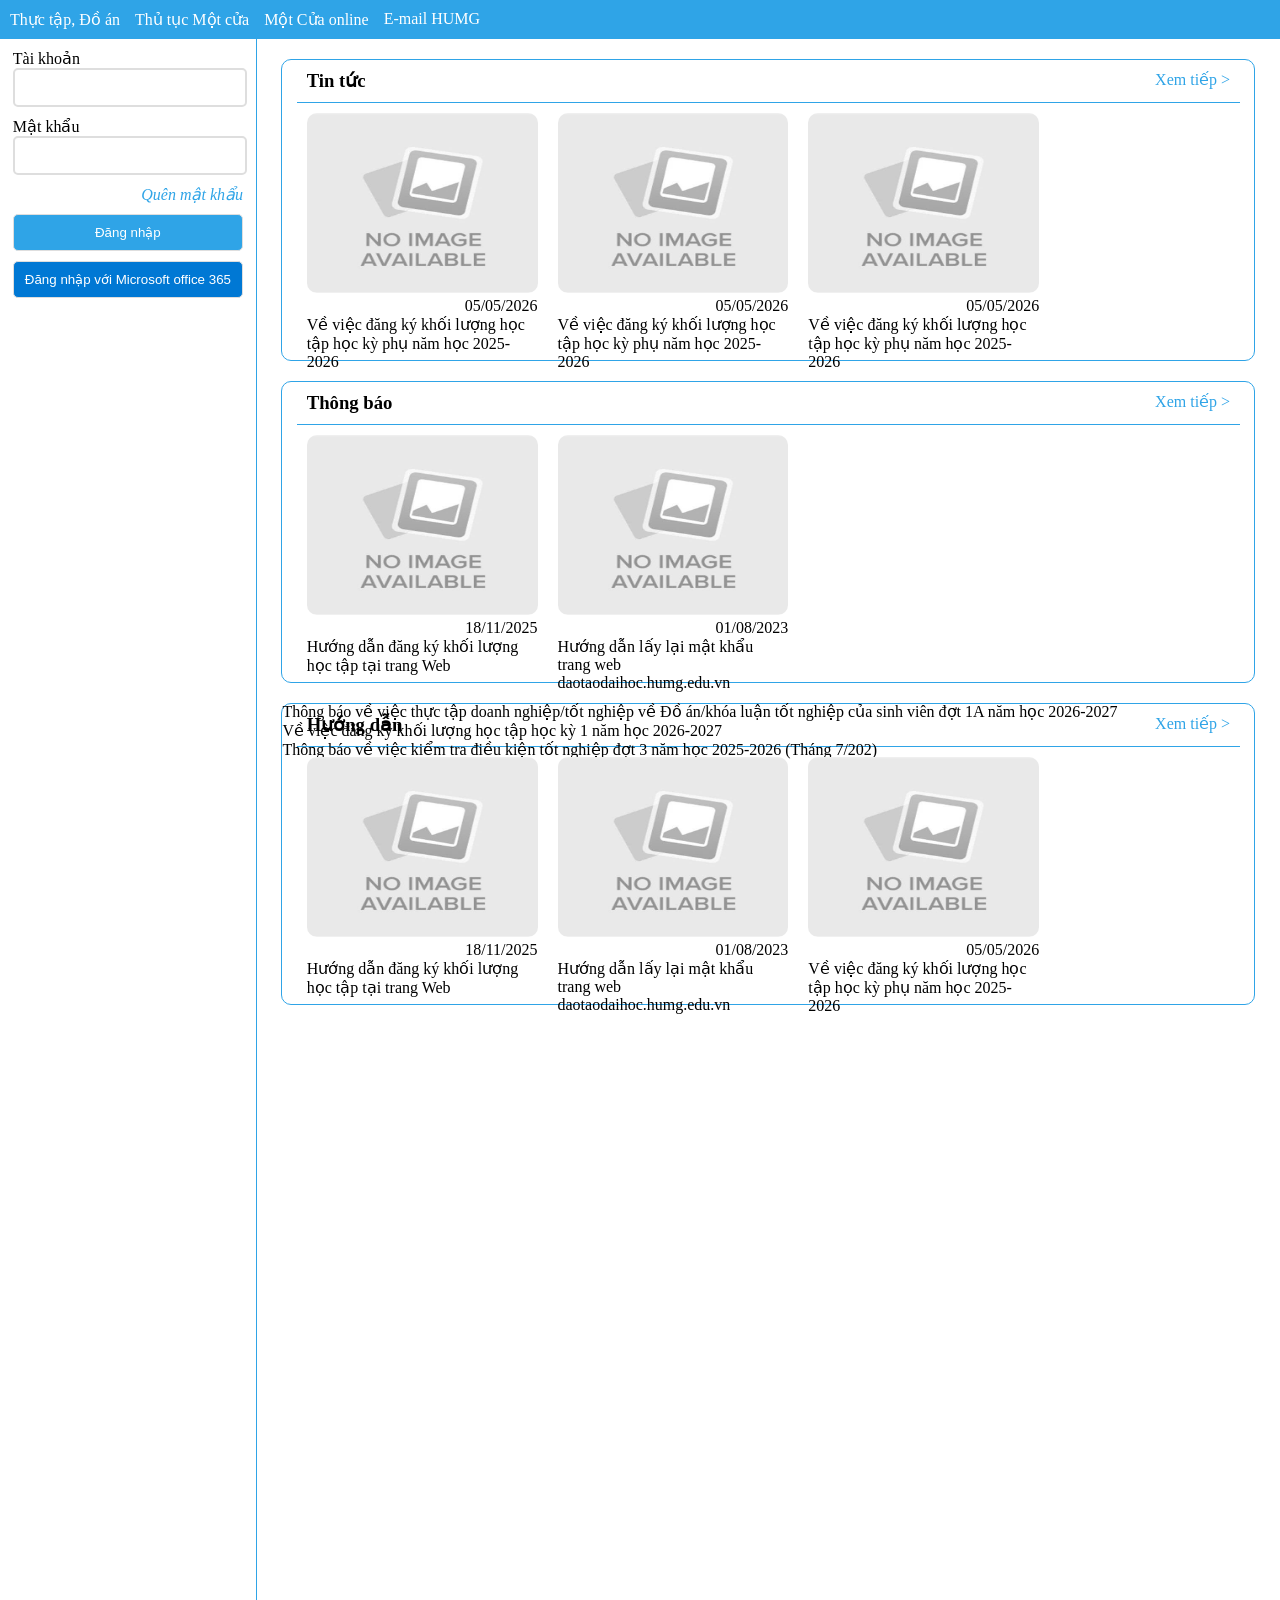
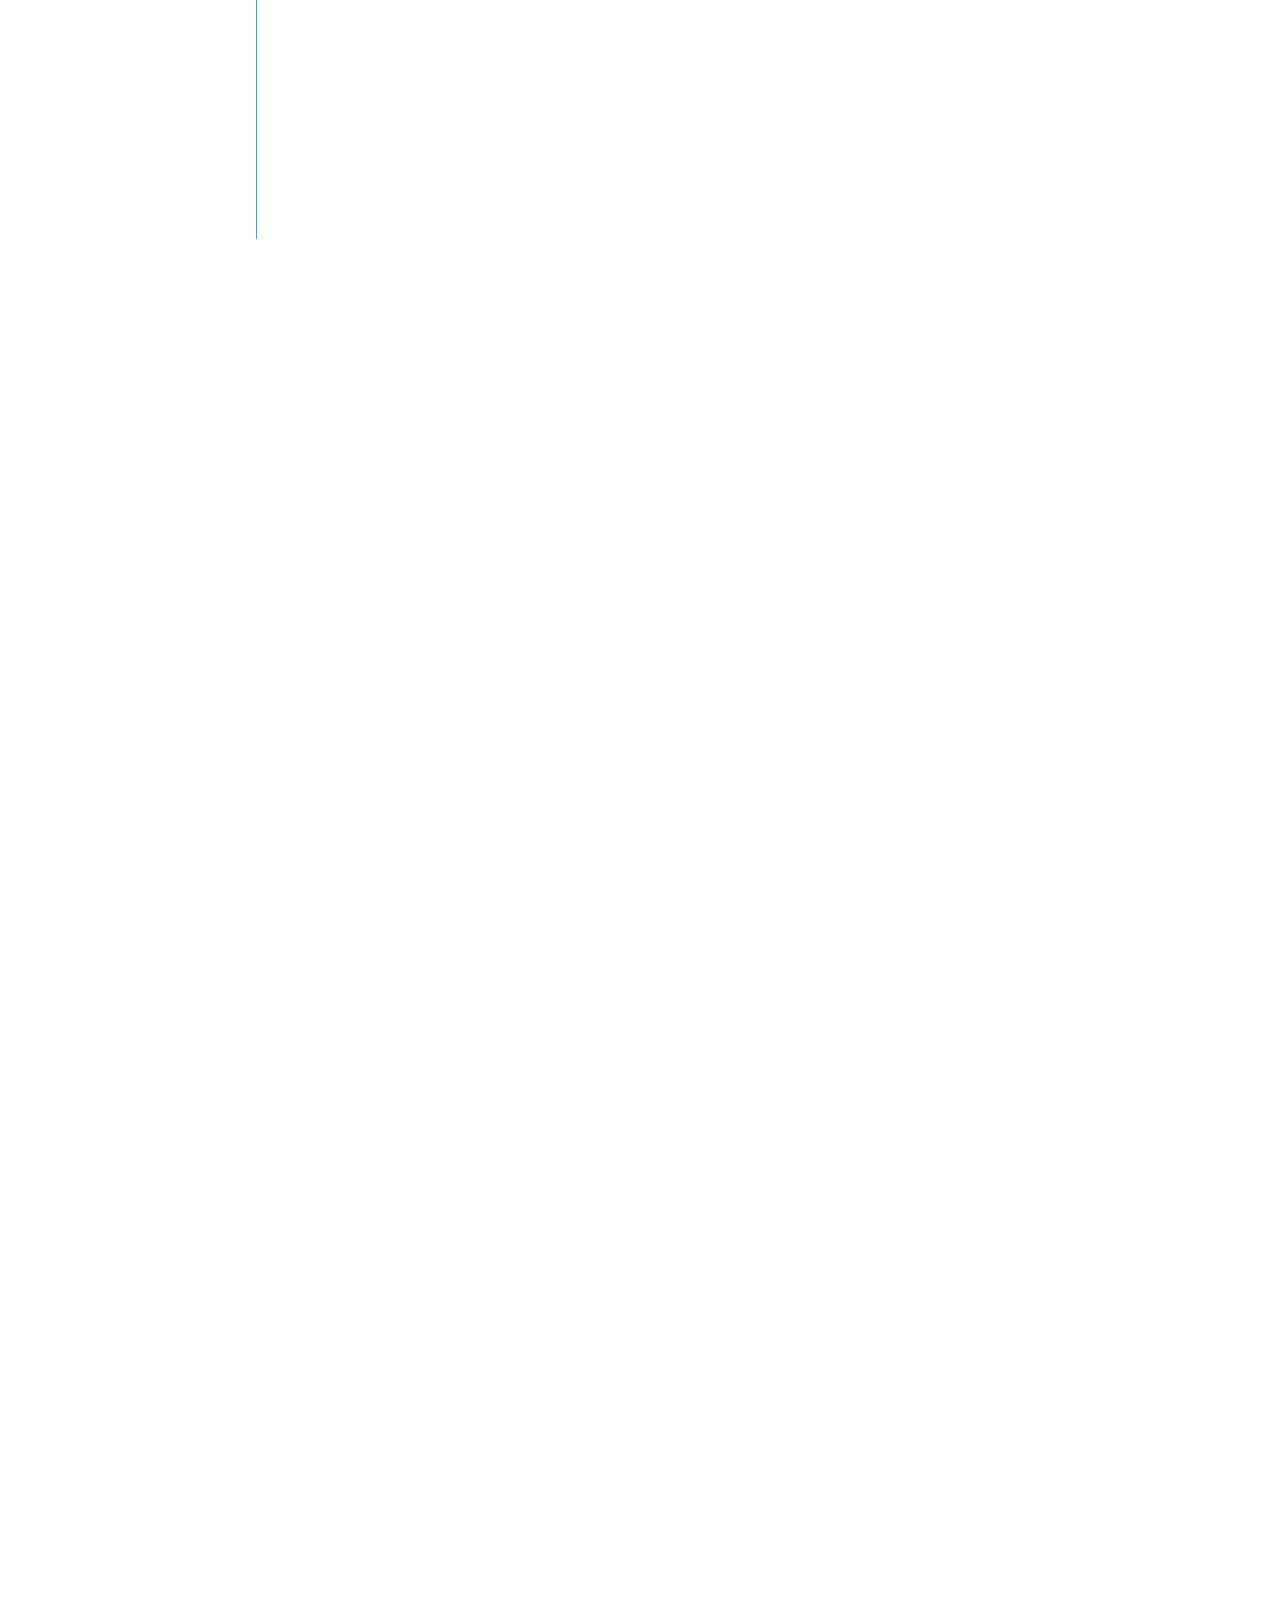
<file: 2121050881/Bai 5/daotaohumg1.html>
<!DOCTYPE html>
<html lang="en">

<head>
    <meta charset="UTF-8">
    <meta name="viewport" content="width=device-width, initial-scale=1.0">
    <title>Document</title>
    <link rel="stylesheet" href="style.css">
</head>

<body>
    <nav class="danh-muc">
        <ul class="danh-sach-danh-muc">
            <li class="muc"><a class="lien-ket-muc" href="#">Thực tập, Đồ án</a></li>
            <li class="muc"><a class="lien-ket-muc" href="#">Thủ tục Một cửa</a></li>
            <li class="muc"><a class="lien-ket-muc" href="#">Một Cửa online</a></li>
            <li class="muc"><a class="lien-ket-muc" href="#">E-mail HUMG</a></li>
        </ul>
    </nav>
    <main>
        <div class="khoi-trai">
            <div class="khoi-dang-nhap">
                <form action="">
                    <div class="thong-tin">
                        <p>Tài khoản</p>
                        <input type="text">
                    </div>
                    <div class="thong-tin">
                        <p>Mật khẩu</p>
                        <input type="password">
                    </div>
                    <div class="quen-mk">
                        <i>
                            <a class="lien-ket-quen-mk" href="#">Quên mật khẩu</a>
                        </i>
                    </div>
                    <div class="chuc-nang-dang-nhap">
                        <button class="dang-nhap">Đăng nhập</button>
                        <button class="dang-nhap-365">Đăng nhập với Microsoft office 365</button>
                    </div>
                </form>
            </div>

        </div>
        <!-- bắt đầu khối trái -->
        <div class="khoi-phai">
            <!-- Tin tức -->
            <div class="tin">
                <!-- Tin trên -->
                <div class="tin-tren">
                    <h3 class="tieu-de">Tin tức</h3>
                    <p>
                        <a class="xem-tiep" href="">
                            Xem tiếp >
                        </a>
                    </p>
                </div>
                <!-- Danh sách tin -->
                <div class="danh-sach-tin">
                    <div class="bai-viet">
                        <div class="bai-viet-khoi-anh">
                            <img src="../anh/img.jpg" alt="">
                        </div>
                        <div class="bai-viet-thoi-gian">
                            <p>05/05/2026</p>
                        </div>
                        <div>
                            <p>Về việc đăng ký khối lượng học tập học kỳ phụ năm học 2025-2026</p>
                        </div>
                    </div>
                    <div class="bai-viet">
                        <div class="bai-viet-khoi-anh">
                            <img src="../anh/img.jpg" alt="">
                        </div>
                        <div class="bai-viet-thoi-gian">
                            <p>05/05/2026</p>
                        </div>
                        <div>
                            <p>Về việc đăng ký khối lượng học tập học kỳ phụ năm học 2025-2026</p>
                        </div>
                    </div>
                    <div class="bai-viet">
                        <div class="bai-viet-khoi-anh">
                            <img src="../anh/img.jpg" alt="">
                        </div>
                        <div class="bai-viet-thoi-gian">
                            <p>05/05/2026</p>
                        </div>
                        <div>
                            <p>Về việc đăng ký khối lượng học tập học kỳ phụ năm học 2025-2026</p>
                        </div>
                    </div>
                </div>
            </div>

            <!-- Thông báo -->
            <div class="tin">
                <div class="tin-tren">
                    <h3 class="tieu-de">Thông báo</h3>
                    <p>
                        <a class="xem-tiep" href="">
                            Xem tiếp >
                        </a>
                    </p>
                </div>
                <div class="danh-sach-tin">
                    <div class="bai-viet">
                        <div class="bai-viet-khoi-anh">
                            <img src="../anh/img.jpg" alt="">
                        </div>
                        <div class="bai-viet-thoi-gian">
                            <p>18/11/2025</p>
                        </div>
                        <div>
                            <p>Hướng dẫn đăng ký khối lượng học tập tại trang Web</p>
                        </div>
                    </div>
                    <div class="bai-viet">
                        <div class="bai-viet-khoi-anh">
                            <img src="../anh/img.jpg" alt="">
                        </div>
                        <div class="bai-viet-thoi-gian">
                            <p>01/08/2023</p>
                        </div>
                        <div>
                            <p>Hướng dẫn lấy lại mật khẩu trang web daotaodaihoc.humg.edu.vn</p>
                        </div>
                    </div>
                </div>
                <div class="tin-ngang">
                    <div class="bai-viet-chu">
                        <p>Thông báo về việc thực tập doanh nghiệp/tốt nghiệp về Đồ án/khóa luận tốt nghiệp của sinh viên đợt 1A năm học 2026-2027</p>
                    </div>
                    <div class="bai-viet-chu">
                        <p>Về việc đăng ký khối lượng học tập học kỳ 1 năm học 2026-2027</p>
                    </div>
                    <div class="bai-viet-chu">
                        <p>Thông báo về việc kiểm tra điều kiện tốt nghiệp đợt 3 năm học 2025-2026 (Tháng 7/202)</p>
                    </div>
                </div>    
            </div>

            <!-- Hướng dẫn -->
            <div class="tin">
                <div class="tin-tren">
                    <h3 class="tieu-de">Hướng dẫn</h3>
                    <p>
                        <a class="xem-tiep" href="">
                            Xem tiếp >
                        </a>
                    </p>
                </div>
                <div class="danh-sach-tin">
                    <div class="bai-viet">
                        <div class="bai-viet-khoi-anh">
                            <img src="../anh/img.jpg" alt="">
                        </div>
                        <div class="bai-viet-thoi-gian">
                            <p>18/11/2025</p>
                        </div>
                        <div>
                            <p>Hướng dẫn đăng ký khối lượng học tập tại trang Web </p>
                        </div>
                    </div>
                    <div class="bai-viet">
                        <div class="bai-viet-khoi-anh">
                            <img src="../anh/img.jpg" alt="">
                        </div>
                        <div class="bai-viet-thoi-gian">
                            <p>01/08/2023</p>
                        </div>
                        <div>
                            <p>Hướng dẫn lấy lại mật khẩu trang web daotaodaihoc.humg.edu.vn</p>
                        </div>
                    </div>
                    <div class="bai-viet">
                        <div class="bai-viet-khoi-anh">
                            <img src="../anh/img.jpg" alt="">
                        </div>
                        <div class="bai-viet-thoi-gian">
                            <p>05/05/2026</p>
                        </div>
                        <div>
                            <p>Về việc đăng ký khối lượng học tập học kỳ phụ năm học 2025-2026</p>
                        </div>
                    </div>
            </div>
        </div>
        <!-- kết thúc khối trái -->
    </main>
</body>

</html>
</file>
<file: 2121050881/Bai 10/style.css>
.bai-hat{
    width: 95%;
    height: 80px;
    margin: 10px auto;
    background-color: antiquewhite;
    display: flex;
    align-items: center;
}
.bai-hat:hover{
    background-color: grey;
}
p{
    width: 75%;
}
img{
    width: 25%;
    margin-right: 10px;
}
h1{
    text-align: center;
}
main{
    display: flex;
}
.trai{
    width: 75%;
    height: 500px;
    display: flex;
    justify-content: center;
    align-items: center;
}
.phai{
    width: 25%;
    border: 1px solid grey; 
    border-radius: 20px;
}
.video{
    width: 90%;
    /* background-color: black; */
    border-radius: 20px;
}
</file>
<file: 2121050881/Bai 4/style.css>
h4{
    color: red;
    background-color: yellow;
}
</file>
<file: 2121050881/Bai 5/style.css>
#tieude-1{
    background-color: green;
}

.tieude-2{
    background-color: yellow;
}

div.web4{
    color: red;
    background-color: blue;
    margin: 100px 100px;
    padding-bottom: 10px;
    padding-top: 10px;
    padding-left: 10px;
    padding-right: 10px;
}

body {
    margin: 0;
}

.danh-muc {
    background-color: #2fa4e7;
}

.danh-sach-danh-muc {
    list-style: none;
    margin: 0;
    display: flex;
    padding: 10px;
    /* set các đối tượng bọc ở trong khối tự động cách
            nhau khoảng cách = giá trị truyền vào */
    gap: 15px;
}

.lien-ket-muc {
    text-decoration: none;
    color: white;
}

main {
    display: flex;
}

.khoi-trai {
    width: 20%;
    height: 200vh;
    /* để vẽ viền dùng border
                border sẽ có 3 tham số (độ dày - loại đường viền - màu sắc)
            */
    border-right: 1px solid #2fa4e7;
}

p {
    margin: 0px;
}

input {
    width: 100%;
    padding: 10px 0;
    border-radius: 5px;
    border: 2px solid #dedede;
}

.khoi-dang-nhap {
    width: 90%;
    height: 300px;
    /* nếu margin để auto sẽ căn đối tượng ra giữa*/
    margin: 10px auto;
}

.quen-mk {
    display: flex;
    justify-content: flex-end;
}

.lien-ket-quen-mk {
    text-decoration: none;
    color: #2fa4e7;
}

.thong-tin {
    margin-bottom: 10px;
}

button {
    width: 100%;
    padding: 10px 0;
    margin-top: 10px;
    border-radius: 5px;
    border: 1px solid #dedede;
    color: white;
}

.dang-nhap {
    background-color: #2fa4e7;
}

.dang-nhap-365 {
    background-color: #0078D4;
}

.khoi-phai {
    width: 80%;
    height: 1000vh;
}

.tin {
    width: 95%;
    height: 300px;
    margin: 20px auto;
    border: 1px solid #2fa4e7;
    border-radius: 10px;
}

.tin-tren {
    width: 95%;
    margin: auto;
    border-bottom: 1px solid #2fa4e7;
    display: flex;
    justify-content: space-between;
    padding: 10px;
}

h3 {
    margin: 0;
}

.danh-sach-tin {
    width: 95%;
    margin: auto;
    padding: 10px;
    display: flex;
}

.bai-viet {
    width: 25%;
    margin-right: 20px;
}

.bai-viet-khoi-anh {
    width: 100%;
}

.bai-viet-thoi-gian {
    display: flex;
    justify-content: flex-end;
}

img {
    width: 100%;
    height: 20vh;
    border-radius: 10px;
}

.xem-tiep {
    color: #2fa4e7;
    text-decoration: none;
}
.tin-ngang{
    display: flex;
    flex-direction: column;
    justify-content: flex-end;
}
</file>
<file: 2121050881/netflix/style.css>
body{
    background-color: #1C1B20;
    color: white;
    margin: 0;
}

header{
    display: flex;
    justify-content: space-between;
    padding: 0 20px;
    align-items: center;
    background-color: black;
}

.danh-sach-muc{
    list-style: none;
    display: flex;
    gap: 10px;
    padding: 0;
}

.lien-ket-muc{
    text-decoration: none;
    color: #BCBBBF;
}

.dang-chon{
    background-color: #4C4B51;
    color: white;
}

.muc{
    padding: 10px 20px;
    border-radius: 20px;
}

.logo{
    width: 5%;
}

.avata{
    width: 40px;
    border-radius: 10px;
}

.muc:hover{
    background-color: grey;
}

.banner{
    width: 80%;
    /* background-color: red; */
    margin: 20px auto;
}

.banner-img{
    width: 100%;
    border-radius: 20px;
}

.the-loai{
    width: 90%;
    /* height: 20vh; */
    /* background-color: red; */
    margin: 10px auto;
}

.danh-sach-phim{
    display: flex;
    justify-content: space-between;
}

.phim:hover{
    background-color: grey;
}
.phim{
    width: 19%;
    /* height: 20vh; */
    /* background-color: blue; */

    img{
        width: 100%;
        border-radius: 20px;
    }
}

.ten-the-loai{
    margin: 20px 0;
}

footer{
    /* background-color: red; */
    width: 90%;
    /* height: 10vh; */
    margin: auto;
}
.nhan-vat{
    display: flex;
    justify-content: space-between;

    img{
        width: 150px;
        height: 150px;
        border-radius: 50%;
    }
}

.mo-ta{
    width: 150px;
}

.chan-trang{
    display: flex;
}
.p{
    margin: auto;
}
</file>
<file: 2121050881/vtvgo/style.css>
body{
    margin: 0;
}
header{
    
}
.danh-muc{
    background-color: brown;
    display: flex;
}
.muc{
    list-style: none;
}
.banner{
    background-color: blue;
}
.avata{
    background-color: blueviolet;
}
main{
    
}
</file>
